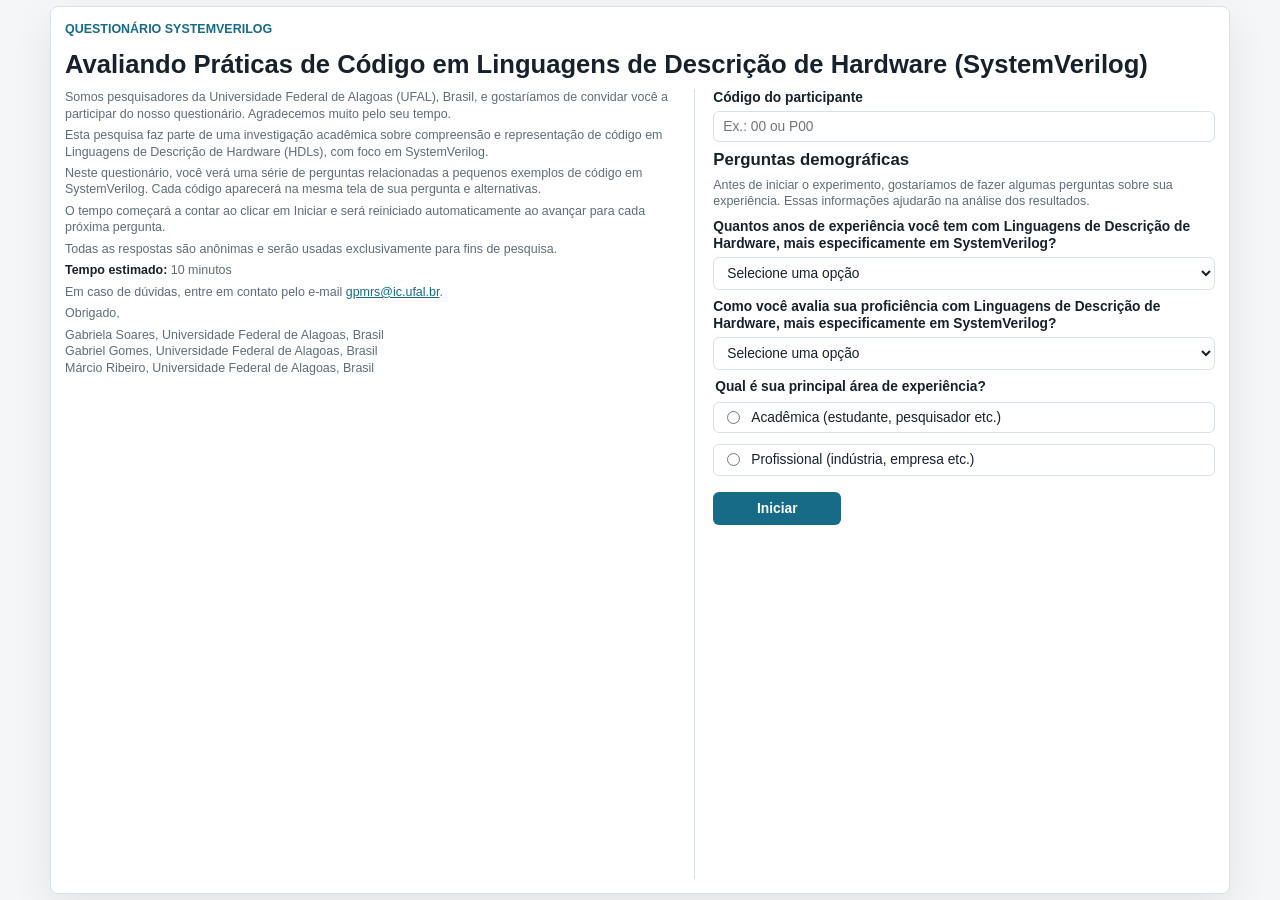
<file: lambda-smell-pares/index.html>
<!doctype html>
<html lang="pt-BR">
  <head>
    <meta charset="utf-8">
    <meta name="viewport" content="width=device-width, initial-scale=1">
    <title>Avaliando Práticas de Código em HDLs</title>
    <link rel="stylesheet" href="styles.css">
  </head>
  <body>
    <main class="survey-shell" id="app">
      <section class="panel" id="intro-screen" aria-labelledby="intro-title">
        <p class="eyebrow">Questionário SystemVerilog</p>
        <h1 id="intro-title">Avaliando Práticas de Código em Linguagens de Descrição de Hardware (SystemVerilog)</h1>

        <div class="intro-copy">
          <p>Somos pesquisadores da Universidade Federal de Alagoas (UFAL), Brasil, e gostaríamos de convidar você a participar do nosso questionário. Agradecemos muito pelo seu tempo.</p>
          <p>Esta pesquisa faz parte de uma investigação acadêmica sobre compreensão e representação de código em Linguagens de Descrição de Hardware (HDLs), com foco em SystemVerilog.</p>
          <p>Neste questionário, você verá uma série de perguntas relacionadas a pequenos exemplos de código em SystemVerilog. Cada código aparecerá na mesma tela de sua pergunta e alternativas.</p>
          <p>O tempo começará a contar ao clicar em Iniciar e será reiniciado automaticamente ao avançar para cada próxima pergunta.</p>
          <p>Todas as respostas são anônimas e serão usadas exclusivamente para fins de pesquisa.</p>
          <p><strong>Tempo estimado:</strong> 10 minutos</p>
          <p>Em caso de dúvidas, entre em contato pelo e-mail <a href="mailto:gpmrs@ic.ufal.br">gpmrs@ic.ufal.br</a>.</p>
          <p>Obrigado,</p>
          <p>Gabriela Soares, Universidade Federal de Alagoas, Brasil<br>Gabriel Gomes, Universidade Federal de Alagoas, Brasil<br>Márcio Ribeiro, Universidade Federal de Alagoas, Brasil</p>
        </div>

        <form id="demographic-form" class="form-block">
          <label class="field">
            <span>Código do participante</span>
            <input name="participanteCodigo" type="text" inputmode="numeric" pattern="(?:P)?\d+" placeholder="Ex.: 00 ou P00" required>
          </label>
          <h2>Perguntas demográficas</h2>
          <p>Antes de iniciar o experimento, gostaríamos de fazer algumas perguntas sobre sua experiência. Essas informações ajudarão na análise dos resultados.</p>

          <label class="field">
            <span>Quantos anos de experiência você tem com Linguagens de Descrição de Hardware, mais especificamente em SystemVerilog?</span>
            <select name="experienciaAnos" required>
              <option value="">Selecione uma opção</option>
              <option value="1 ou menos">1 ou menos</option>
              <option value="2">2</option>
              <option value="3">3</option>
              <option value="4">4</option>
              <option value="5 ou mais">5 ou mais</option>
            </select>
          </label>

          <label class="field">
            <span>Como você avalia sua proficiência com Linguagens de Descrição de Hardware, mais especificamente em SystemVerilog?</span>
            <select name="proficiencia" required>
              <option value="">Selecione uma opção</option>
              <option value="Novato">Novato</option>
              <option value="Iniciante">Iniciante</option>
              <option value="Intermediário">Intermediário</option>
              <option value="Avançado">Avançado</option>
              <option value="Especialista">Especialista</option>
            </select>
          </label>

          <fieldset class="field radio-group">
            <legend>Qual é sua principal área de experiência?</legend>
            <label><input type="radio" name="areaExperiencia" value="Acadêmica" required> Acadêmica (estudante, pesquisador etc.)</label>
            <label><input type="radio" name="areaExperiencia" value="Profissional" required> Profissional (indústria, empresa etc.)</label>
          </fieldset>

          <p class="error-message" id="intro-error" role="alert"></p>
          <button class="primary-button" type="submit">Iniciar</button>
        </form>
      </section>

      <section class="panel centered-screen hidden" id="eye-break-screen" aria-label="Pausa entre tarefas">
        <div class="eye-icon" aria-hidden="true"></div>
      </section>

      <section class="panel hidden" id="question-screen" aria-labelledby="question-title">
        <div class="progress-row">
          <p class="eyebrow" id="progress-label">Pergunta 1 de 6</p>
          <p class="participant-id" id="participant-label"></p>
        </div>
        <h1 id="question-title"></h1>
        <pre class="code-block"><code id="code-block"></code></pre>

        <form id="answer-form" class="form-block" novalidate>
          <fieldset class="field radio-group" id="options-fieldset">
            <legend id="question-text"></legend>
            <div id="options-list"></div>
          </fieldset>

          <p class="error-message" id="answer-error" role="alert"></p>
          <button class="primary-button" type="submit" id="next-button">Avançar</button>
        </form>
      </section>

      <section class="panel hidden" id="complete-screen" aria-labelledby="complete-title">
        <p class="eyebrow">Experimento concluído</p>
        <h1 id="complete-title">Obrigado por participar.</h1>
        <p>Suas respostas e os tempos de cada pergunta foram salvos neste navegador. Baixe o arquivo de resultados e envie aos pesquisadores, caso solicitado.</p>
        <div class="actions">
          <button class="primary-button" id="download-json" type="button">Baixar JSON</button>
          <button class="secondary-button" id="download-csv" type="button">Baixar CSV</button>
        </div>
      </section>
    </main>

    <script src="app.js"></script>
  </body>
</html>
</file>
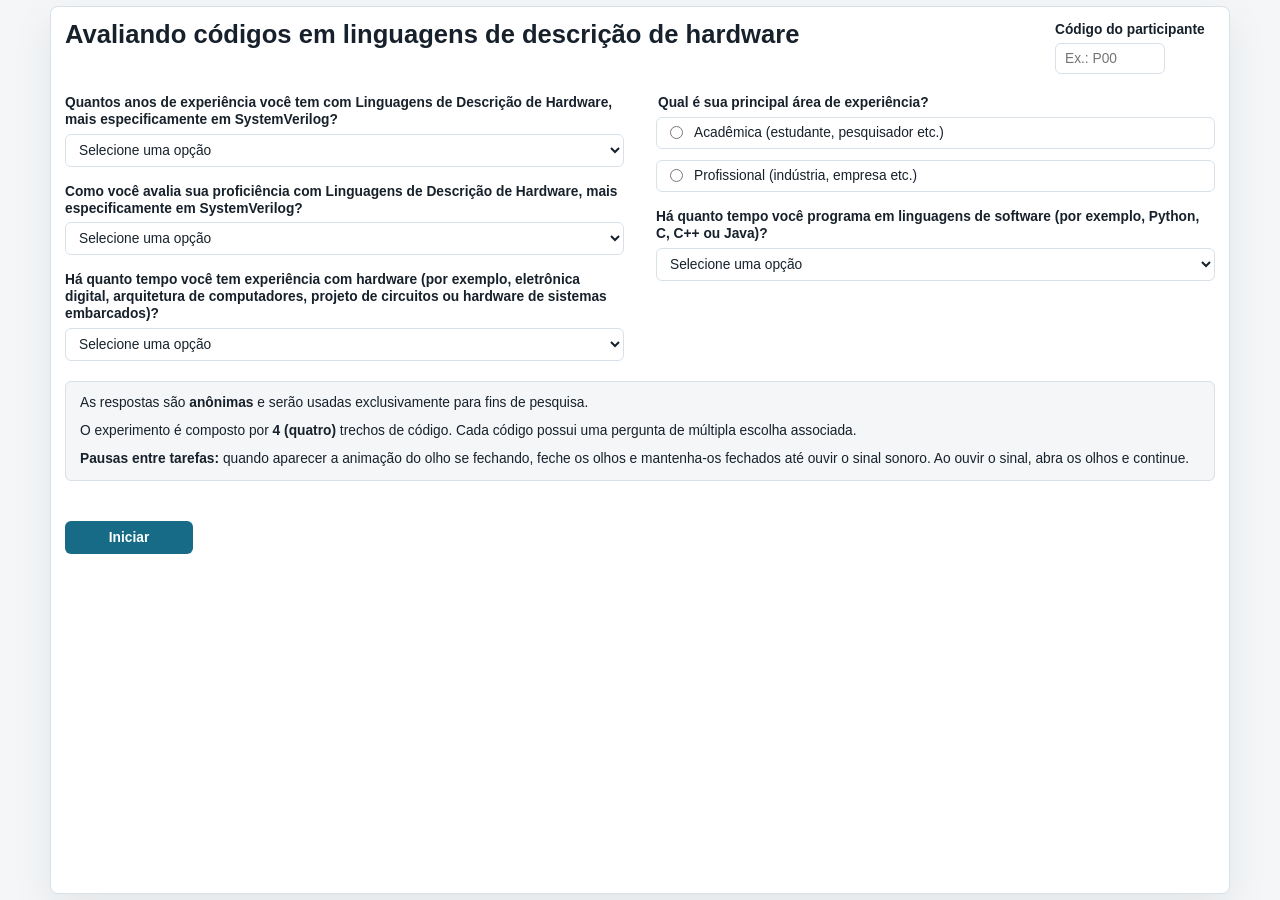
<file: lambda/index.html>
<!doctype html>
<html lang="pt-BR">

<head>
  <meta charset="utf-8">
  <meta name="viewport" content="width=device-width, initial-scale=1">
  <title>Avaliando códigos em linguagens de descrição de hardware</title>
  <link rel="stylesheet" href="styles.css">
</head>

<body>
  <main class="survey-shell" id="app">
    <section class="panel" id="intro-screen" aria-labelledby="intro-title">
      <form id="demographic-form" class="form-block">
        <header class="intro-header">
          <div>
            <h1 id="intro-title">Avaliando códigos em linguagens de descrição de hardware</h1>
          </div>
          <label class="field participant-code-field">
            <span>Código do participante</span>
            <input name="participanteCodigo" type="text" inputmode="numeric" pattern="(?:P)?\d+" placeholder="Ex.: P00"
              required>
          </label>
        </header>

        <div class="demographic-column">
          <label class="field">
            <span>Quantos anos de experiência você tem com Linguagens de Descrição de Hardware, mais especificamente em
              SystemVerilog?</span>
            <select name="experienciaAnos" required>
              <option value="">Selecione uma opção</option>
              <option value="1 ou menos">1 ou menos</option>
              <option value="2">2</option>
              <option value="3">3</option>
              <option value="4">4</option>
              <option value="5 ou mais">5 ou mais</option>
            </select>
          </label>

          <label class="field">
            <span>Como você avalia sua proficiência com Linguagens de Descrição de Hardware, mais especificamente em
              SystemVerilog?</span>
            <select name="proficiencia" required>
              <option value="">Selecione uma opção</option>
              <option value="Novato">Novato</option>
              <option value="Iniciante">Iniciante</option>
              <option value="Intermediário">Intermediário</option>
              <option value="Avançado">Avançado</option>
              <option value="Especialista">Especialista</option>
            </select>
          </label>
          <label class="field">
            <span>Há quanto tempo você tem experiência com hardware (por exemplo, eletrônica digital, arquitetura de
              computadores, projeto de circuitos ou hardware de sistemas embarcados)?</span>
            <select name="experienciaHardware" required>
              <option value="">Selecione uma opção</option>
              <option value="Sem experiência">Sem experiência</option>
              <option value="Menos de 1 ano">Menos de 1 ano</option>
              <option value="1 a 2 anos">1 a 2 anos</option>
              <option value="3 a 5 anos">3 a 5 anos</option>
              <option value="6 a 10 anos">6 a 10 anos</option>
              <option value="Mais de 10 anos">Mais de 10 anos</option>
            </select>
          </label>
        </div>

        <div class="demographic-column">
          <fieldset class="field radio-group">
            <legend>Qual é sua principal área de experiência?</legend>
            <label><input type="radio" name="areaExperiencia" value="Acadêmica" required> Acadêmica (estudante,
              pesquisador etc.)</label>
            <label><input type="radio" name="areaExperiencia" value="Profissional" required> Profissional (indústria,
              empresa etc.)</label>
          </fieldset>
          <label class="field">
            <span>Há quanto tempo você programa em linguagens de software (por exemplo, Python, C, C++ ou Java)?</span>
            <select name="experienciaSoftware" required>
              <option value="">Selecione uma opção</option>
              <option value="Sem experiência">Sem experiência</option>
              <option value="Menos de 1 ano">Menos de 1 ano</option>
              <option value="1 a 2 anos">1 a 2 anos</option>
              <option value="3 a 5 anos">3 a 5 anos</option>
              <option value="6 a 10 anos">6 a 10 anos</option>
              <option value="Mais de 10 anos">Mais de 10 anos</option>
            </select>
          </label>
        </div>

        <div class="intro-notices">
          <p>As respostas são <strong>anônimas</strong> e serão usadas exclusivamente para fins de pesquisa.</p>
          <p>O experimento é composto por <strong>4 (quatro)</strong> trechos de código. Cada código possui uma pergunta
            de múltipla escolha associada.</p>
          <p><strong>Pausas entre tarefas:</strong> quando aparecer a animação do olho se fechando, feche os olhos e
            mantenha-os fechados até ouvir o sinal sonoro. Ao ouvir o sinal, abra os olhos e continue.</p>
        </div>
        <p class="error-message" id="intro-error" role="alert"></p>
        <button class="primary-button" type="submit">Iniciar</button>
      </form>
    </section>

    <section class="panel centered-screen hidden" id="eye-break-screen" aria-label="Pausa entre tarefas">
      <div class="eye-icon" aria-hidden="true"></div>
    </section>

    <section class="panel hidden" id="question-screen" aria-labelledby="question-title">
      <div class="progress-row">
        <p class="eyebrow" id="progress-label">Pergunta 1 de 4</p>
        <p class="participant-id" id="participant-label"></p>
      </div>
      <h1 id="question-title"></h1>
      <pre class="code-block"><code id="code-block"></code></pre>

      <form id="answer-form" class="form-block" novalidate>
        <fieldset class="field radio-group" id="options-fieldset">
          <legend id="question-text"></legend>
          <div id="options-list"></div>
        </fieldset>

        <p class="error-message" id="answer-error" role="alert"></p>
        <button class="primary-button" type="submit" id="next-button">Avançar</button>
      </form>
    </section>

    <section class="panel hidden" id="complete-screen" aria-labelledby="complete-title">
      <p class="eyebrow">Experimento concluído</p>
      <h1 id="complete-title">Obrigado por participar.</h1>
      <p>Suas respostas e os tempos de cada pergunta foram salvos neste navegador. Baixe o arquivo de resultados e envie
        aos pesquisadores, caso solicitado.</p>
      <div class="actions">
        <button class="primary-button" id="download-json" type="button">Baixar JSON</button>
        <button class="secondary-button" id="download-csv" type="button">Baixar CSV</button>
      </div>
    </section>
  </main>

  <script src="app.js"></script>
</body>

</html>
</file>
<file: lambda-smell-pares/styles.css>
:root {
  color-scheme: light;
  --bg: #f4f6f8;
  --panel: #ffffff;
  --text: #17212b;
  --muted: #5f6d7a;
  --line: #d8e0e8;
  --accent: #176b87;
  --accent-dark: #0f5369;
  --danger: #a33333;
  --code-bg: #ffffff;
  --code-text: #17212b;
  font-family: Arial, Helvetica, sans-serif;
}

* {
  box-sizing: border-box;
}

body {
  margin: 0;
  height: 100vh;
  overflow: hidden;
  background: var(--bg);
  color: var(--text);
  font-size: 13px;
}

a {
  color: var(--accent);
}

.survey-shell {
  width: min(1180px, calc(100% - 24px));
  height: 100vh;
  margin: 0 auto;
  padding: 6px 0;
}

.panel {
  height: calc(100vh - 12px);
  overflow: hidden;
  background: var(--panel);
  border: 1px solid var(--line);
  border-radius: 8px;
  padding: 14px;
  box-shadow: 0 14px 40px rgba(23, 33, 43, 0.08);
}

.hidden {
  display: none !important;
}

.eyebrow {
  margin: 0 0 4px;
  color: var(--accent);
  font-size: 0.78rem;
  font-weight: 700;
  letter-spacing: 0;
  text-transform: uppercase;
}

h1 {
  margin: 0;
  font-size: clamp(1.25rem, 2vw, 1.7rem);
  line-height: 1.08;
}

h2 {
  margin: 0;
  font-size: 1.05rem;
}

p {
  margin: 0;
  line-height: 1.32;
}

.intro-copy {
  color: var(--muted);
  display: grid;
  gap: 5px;
  align-content: start;
  font-size: 0.78rem;
}

.intro-copy strong {
  color: var(--text);
}

.form-block {
  display: grid;
  gap: 8px;
}

.field {
  display: grid;
  gap: 5px;
  min-width: 0;
}

.field span,
legend {
  color: var(--text);
  font-weight: 700;
  line-height: 1.25;
}

input[type="text"],
select,
textarea {
  width: 100%;
  border: 1px solid var(--line);
  border-radius: 6px;
  padding: 7px 9px;
  color: var(--text);
  background: #fff;
  font: inherit;
}

textarea {
  resize: vertical;
}

.radio-group {
  border: 0;
  margin: 0;
  padding: 0;
}

.radio-group label {
  display: flex;
  gap: 8px;
  align-items: flex-start;
  padding: 6px 8px;
  margin-top: 6px;
  border: 1px solid var(--line);
  border-radius: 6px;
  background: #fff;
  line-height: 1.3;
}

input[type="radio"] {
  margin-top: 2px;
  accent-color: var(--accent);
}

.primary-button,
.secondary-button {
  width: fit-content;
  min-width: 128px;
  border: 0;
  border-radius: 6px;
  padding: 9px 15px;
  font: inherit;
  font-weight: 700;
  cursor: pointer;
}

.primary-button {
  color: #fff;
  background: var(--accent);
}

.primary-button:hover,
.primary-button:focus {
  background: var(--accent-dark);
}

.secondary-button {
  color: var(--accent);
  background: #e8f3f6;
}

.error-message {
  min-height: 1.4em;
  margin: 0;
  color: var(--danger);
  font-weight: 700;
}

.progress-row,
.actions {
  display: flex;
  flex-wrap: wrap;
  gap: 12px;
  align-items: center;
  justify-content: space-between;
}

.participant-id {
  display: none;
  margin: 0;
  color: var(--muted);
  font-size: 0.9rem;
}

.code-block {
  overflow: hidden;
  margin: 0;
  width: 660px;
  height: 560px;
  padding: 16px;
  border: 1px solid var(--line);
  border-radius: 8px;
  background: var(--code-bg);
  color: var(--code-text);
  font-size: 15px;
  line-height: 1.45;
  white-space: pre-wrap;
}

.code-block code {
  font-family: "Consolas", "Courier New", monospace;
}

#intro-screen {
  display: grid;
  grid-template-columns: minmax(0, 1.08fr) minmax(360px, 0.92fr);
  grid-template-rows: auto auto minmax(0, 1fr);
  column-gap: 18px;
  row-gap: 10px;
}

#intro-screen > .eyebrow,
#intro-screen > h1 {
  grid-column: 1 / -1;
}

#demographic-form {
  align-content: start;
  border-left: 1px solid var(--line);
  padding-left: 18px;
  font-size: 0.86rem;
}

#demographic-form > p {
  color: var(--muted);
  font-size: 0.78rem;
  line-height: 1.25;
}

#intro-error {
  min-height: 0;
}

#question-screen {
  display: grid;
  grid-template-columns: 660px minmax(340px, 1fr);
  grid-template-rows: auto auto minmax(0, 1fr);
  gap: 10px 18px;
}

#question-screen > .progress-row,
#question-screen > h1 {
  grid-column: 1 / -1;
}

#question-screen > h1 {
  display: none;
}

#question-screen .code-block,
#question-screen #answer-form {
  min-height: 0;
}

#answer-form {
  align-content: start;
  gap: 6px;
}

#options-list {
  display: grid;
  gap: 4px;
  margin-top: 6px;
}

#options-list label {
  margin-top: 0;
  padding: 5px 7px;
  font-size: 0.94rem;
  white-space: pre-line;
}

#answer-form textarea {
  min-height: 62px;
}

#question-screen.is-tight {
  gap: 8px 14px;
}

#question-screen.is-tight .code-block {
  padding: 16px;
}

#question-screen.is-tight .radio-group label {
  padding: 7px 9px;
}

#question-screen.is-tight #answer-form textarea {
  min-height: 48px;
}

#complete-screen {
  display: grid;
  align-content: center;
  justify-items: center;
  gap: 14px;
  text-align: center;
}

.centered-screen {
  display: grid;
  align-content: center;
  justify-items: center;
  gap: 22px;
  text-align: center;
}

.centered-screen h1 {
  max-width: 760px;
  font-size: clamp(1.9rem, 4vw, 3.4rem);
  line-height: 1.12;
}

.eye-icon {
  position: relative;
  width: 150px;
  height: 82px;
  background: var(--accent);
  clip-path: polygon(0 50%, 14% 25%, 50% 6%, 86% 25%, 100% 50%, 86% 75%, 50% 94%, 14% 75%);
}

.eye-icon::before {
  content: "";
  position: absolute;
  inset: 6px;
  background: #fff;
  clip-path: inherit;
}

.eye-icon::after {
  content: "";
  position: absolute;
  width: 38px;
  height: 38px;
  top: 22px;
  left: 56px;
  border-radius: 50%;
  background: var(--accent-dark);
}

#eye-break-screen:not(.hidden) .eye-icon {
  animation: close-eye 0.9s ease-in forwards;
}

@keyframes close-eye {
  to { transform: scaleY(0.08); }
}

@media (prefers-reduced-motion: reduce) {
  #eye-break-screen:not(.hidden) .eye-icon { animation-duration: 0.01ms; }
}

.confirm-check {
  display: flex;
  gap: 10px;
  align-items: center;
  font-size: 1.1rem;
}

.confirm-check input {
  width: 20px;
  height: 20px;
  accent-color: var(--accent);
}

@media (max-width: 900px) {
  body {
    font-size: 12px;
  }

  .panel {
    padding: 12px;
  }

  #intro-screen {
    grid-template-columns: minmax(0, 1fr) minmax(300px, 0.92fr);
    column-gap: 14px;
    row-gap: 8px;
  }

  #demographic-form {
    padding-left: 14px;
  }

  #question-screen {
    grid-template-columns: 620px minmax(290px, 1fr);
    gap: 8px 12px;
  }

  .code-block {
    width: 620px;
    height: 540px;
    font-size: 14px;
    line-height: 1.4;
  }
}

@media (max-width: 620px) {
  .survey-shell {
    width: calc(100% - 12px);
    padding: 6px 0;
  }

  .panel {
    height: calc(100vh - 12px);
    padding: 10px;
  }

  #intro-screen,
  #question-screen {
    grid-template-columns: 1fr;
  }

  #demographic-form {
    border-left: 0;
    padding-left: 0;
  }

  .primary-button,
  .secondary-button {
    width: 100%;
  }
}
</file>
<file: lambda/styles.css>
:root {
  color-scheme: light;
  --bg: #f4f6f8;
  --panel: #ffffff;
  --text: #17212b;
  --muted: #5f6d7a;
  --line: #d8e0e8;
  --accent: #176b87;
  --accent-dark: #0f5369;
  --danger: #a33333;
  --code-bg: #ffffff;
  --code-text: #17212b;
  font-family: Arial, Helvetica, sans-serif;
}

* {
  box-sizing: border-box;
}

body {
  margin: 0;
  height: 100vh;
  overflow: hidden;
  background: var(--bg);
  color: var(--text);
  font-size: 13px;
}

a {
  color: var(--accent);
}

.survey-shell {
  width: min(1180px, calc(100% - 24px));
  height: 100vh;
  margin: 0 auto;
  padding: 6px 0;
}

.panel {
  height: calc(100vh - 12px);
  overflow: hidden;
  background: var(--panel);
  border: 1px solid var(--line);
  border-radius: 8px;
  padding: 14px;
  box-shadow: 0 14px 40px rgba(23, 33, 43, 0.08);
}

.hidden {
  display: none !important;
}

.eyebrow {
  margin: 0 0 4px;
  color: var(--accent);
  font-size: 0.78rem;
  font-weight: 700;
  letter-spacing: 0;
  text-transform: uppercase;
}

h1 {
  margin: 0;
  font-size: clamp(1.25rem, 2vw, 1.7rem);
  line-height: 1.08;
}

h2 {
  margin: 0;
  font-size: 1.05rem;
}

p {
  margin: 0;
  line-height: 1.32;
}

.intro-copy {
  color: var(--muted);
  display: grid;
  gap: 5px;
  align-content: start;
  font-size: 0.78rem;
}

.intro-copy strong {
  color: var(--text);
}

.form-block {
  display: grid;
  gap: 8px;
}

.field {
  display: grid;
  gap: 5px;
  min-width: 0;
}

.field span,
legend {
  color: var(--text);
  font-weight: 700;
  line-height: 1.25;
}

input[type="text"],
select,
textarea {
  width: 100%;
  border: 1px solid var(--line);
  border-radius: 6px;
  padding: 7px 9px;
  color: var(--text);
  background: #fff;
  font: inherit;
}

textarea {
  resize: vertical;
}

.radio-group {
  border: 0;
  margin: 0;
  padding: 0;
}

.radio-group label {
  display: flex;
  gap: 8px;
  align-items: flex-start;
  padding: 6px 8px;
  margin-top: 6px;
  border: 1px solid var(--line);
  border-radius: 6px;
  background: #fff;
  line-height: 1.3;
}

input[type="radio"] {
  margin-top: 2px;
  accent-color: var(--accent);
}

.primary-button,
.secondary-button {
  width: fit-content;
  min-width: 128px;
  border: 0;
  border-radius: 6px;
  padding: 9px 15px;
  font: inherit;
  font-weight: 700;
  cursor: pointer;
}

.primary-button {
  color: #fff;
  background: var(--accent);
}

.primary-button:hover,
.primary-button:focus {
  background: var(--accent-dark);
}

.secondary-button {
  color: var(--accent);
  background: #e8f3f6;
}

.error-message {
  min-height: 1.4em;
  margin: 0;
  color: var(--danger);
  font-weight: 700;
}

.progress-row,
.actions {
  display: flex;
  flex-wrap: wrap;
  gap: 12px;
  align-items: center;
  justify-content: space-between;
}

.participant-id {
  display: none;
  margin: 0;
  color: var(--muted);
  font-size: 0.9rem;
}

.code-block {
  overflow: hidden;
  margin: 0;
  width: 660px;
  height: 560px;
  padding: 16px;
  border: 1px solid var(--line);
  border-radius: 8px;
  background: var(--code-bg);
  color: var(--code-text);
  font-size: 15px;
  line-height: 1.45;
  white-space: pre-wrap;
}

.code-block code {
  font-family: "Consolas", "Courier New", monospace;
}

#intro-screen {
  display: grid;
  grid-template-columns: minmax(0, 1.08fr) minmax(360px, 0.92fr);
  grid-template-rows: auto auto minmax(0, 1fr);
  column-gap: 18px;
  row-gap: 10px;
}

#intro-screen > .eyebrow,
#intro-screen > h1 {
  grid-column: 1 / -1;
}

#demographic-form {
  align-content: start;
  border-left: 1px solid var(--line);
  padding-left: 18px;
  font-size: 0.86rem;
}

#demographic-form > p {
  color: var(--muted);
  font-size: 0.78rem;
  line-height: 1.25;
}

#intro-error {
  min-height: 0;
}

#question-screen {
  display: grid;
  grid-template-columns: 660px minmax(340px, 1fr);
  grid-template-rows: auto auto minmax(0, 1fr);
  gap: 10px 18px;
}

#question-screen > .progress-row,
#question-screen > h1 {
  grid-column: 1 / -1;
}

#question-screen > h1 {
  display: none;
}

#question-screen .code-block,
#question-screen #answer-form {
  min-height: 0;
}

#answer-form {
  align-content: start;
  gap: 6px;
}

#options-list {
  display: grid;
  gap: 4px;
  margin-top: 6px;
}

#options-list label {
  margin-top: 0;
  padding: 5px 7px;
  font-size: 0.94rem;
  white-space: pre-line;
}

#answer-form textarea {
  min-height: 62px;
}

#question-screen.is-tight {
  gap: 8px 14px;
}

#question-screen.is-tight .code-block {
  padding: 16px;
}

#question-screen.is-tight .radio-group label {
  padding: 7px 9px;
}

#question-screen.is-tight #answer-form textarea {
  min-height: 48px;
}

#complete-screen {
  display: grid;
  align-content: center;
  justify-items: center;
  gap: 14px;
  text-align: center;
}

.centered-screen {
  display: grid;
  align-content: center;
  justify-items: center;
  gap: 22px;
  text-align: center;
}

.centered-screen h1 {
  max-width: 760px;
  font-size: clamp(1.9rem, 4vw, 3.4rem);
  line-height: 1.12;
}

.eye-icon {
  position: relative;
  width: 150px;
  height: 82px;
  background: var(--accent);
  clip-path: polygon(0 50%, 14% 25%, 50% 6%, 86% 25%, 100% 50%, 86% 75%, 50% 94%, 14% 75%);
}

.eye-icon::before {
  content: "";
  position: absolute;
  inset: 6px;
  background: #fff;
  clip-path: inherit;
}

.eye-icon::after {
  content: "";
  position: absolute;
  width: 38px;
  height: 38px;
  top: 22px;
  left: 56px;
  border-radius: 50%;
  background: var(--accent-dark);
}

#eye-break-screen:not(.hidden) .eye-icon {
  animation: close-eye 0.9s ease-in forwards;
}

@keyframes close-eye {
  to { transform: scaleY(0.08); }
}

@media (prefers-reduced-motion: reduce) {
  #eye-break-screen:not(.hidden) .eye-icon { animation-duration: 0.01ms; }
}

.confirm-check {
  display: flex;
  gap: 10px;
  align-items: center;
  font-size: 1.1rem;
}

.confirm-check input {
  width: 20px;
  height: 20px;
  accent-color: var(--accent);
}

@media (max-width: 900px) {
  body {
    font-size: 12px;
  }

  .panel {
    padding: 12px;
  }

  #intro-screen {
    grid-template-columns: minmax(0, 1fr) minmax(300px, 0.92fr);
    column-gap: 14px;
    row-gap: 8px;
  }

  #demographic-form {
    padding-left: 14px;
  }

  #question-screen {
    grid-template-columns: 620px minmax(290px, 1fr);
    gap: 8px 12px;
  }

  .code-block {
    width: 620px;
    height: 540px;
    font-size: 14px;
    line-height: 1.4;
  }
}

@media (max-width: 620px) {
  .survey-shell {
    width: calc(100% - 12px);
    padding: 6px 0;
  }

  .panel {
    height: calc(100vh - 12px);
    padding: 10px;
  }

  #intro-screen,
  #question-screen {
    grid-template-columns: 1fr;
  }

  #demographic-form {
    border-left: 0;
    padding-left: 0;
  }

  .primary-button,
  .secondary-button {
    width: 100%;
  }
}

/* A abertura pode rolar sem alterar o layout das tarefas do eye tracker. */
#intro-screen {
  display: block;
  overflow-y: auto;
}
#demographic-form {
  grid-template-columns: repeat(2, minmax(0, 1fr));
  gap: 20px 32px;
  border-left: 0;
  padding-left: 0;
}
.intro-header {
  display: flex;
  align-items: flex-start;
  justify-content: space-between;
  gap: 24px;
}
.intro-header > div { max-width: 800px; }
.participant-code-field { flex: 0 0 160px; }
.participant-code-field input { width: 110px; }
.demographic-column {
  display: grid;
  align-content: start;
  gap: 16px;
}
.demographic-column h2:not(:first-child) { margin-top: 8px; }
.intro-notices {
  display: grid;
  gap: 10px;
  padding: 12px 14px;
  border: 1px solid var(--line);
  border-radius: 6px;
  background: var(--bg);
}
#demographic-form > .intro-header,
#demographic-form > .intro-notices,
#demographic-form > p,
#demographic-form > button { grid-column: 1 / -1; }
@media (max-width: 700px) {
  #demographic-form { grid-template-columns: minmax(0, 1fr); }
  .intro-header { flex-wrap: wrap; }
}
</file>
